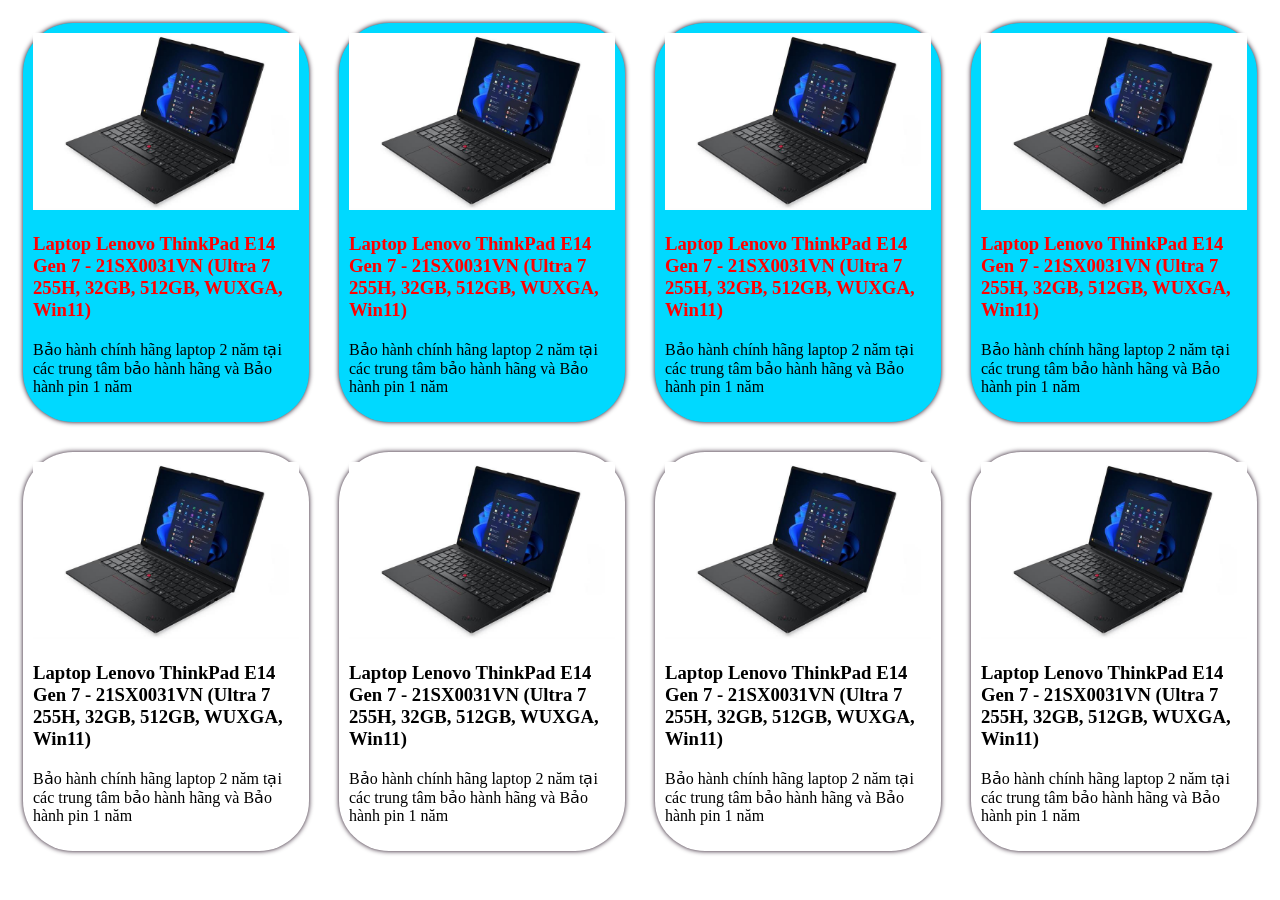
<file: bomodel.html>
<!DOCTYPE html>
<html lang="en">
<head>
    <meta charset="UTF-8">
    <meta name="viewport" content="width=device-width, initial-scale=1.0">
    <title>Document</title>
    <link rel="stylesheet" href="CSS/box.css"/>
</head>
<body>
    <div class="group-x">
    <img src="./imgs/anh may tinh.jpg" />
    <h3>Laptop Lenovo ThinkPad E14 Gen 7 - 21SX0031VN (Ultra 7 255H, 32GB, 512GB, WUXGA, Win11)</h3>
    <p>Bảo hành chính hãng laptop 2 năm tại các trung tâm bảo hành hãng và Bảo hành pin 1 năm</p>
    </div>
    <div class="group-x">
    <img src="./imgs/anh may tinh.jpg" />
    <h3>Laptop Lenovo ThinkPad E14 Gen 7 - 21SX0031VN (Ultra 7 255H, 32GB, 512GB, WUXGA, Win11)</h3>
    <p>Bảo hành chính hãng laptop 2 năm tại các trung tâm bảo hành hãng và Bảo hành pin 1 năm</p>
    </div>
    <div class="group-x">
    <img src="./imgs/anh may tinh.jpg" />
    <h3>Laptop Lenovo ThinkPad E14 Gen 7 - 21SX0031VN (Ultra 7 255H, 32GB, 512GB, WUXGA, Win11)</h3>
    <p>Bảo hành chính hãng laptop 2 năm tại các trung tâm bảo hành hãng và Bảo hành pin 1 năm</p>
    </div>
    <div class="group-x">
    <img src="./imgs/anh may tinh.jpg" />
    <h3>Laptop Lenovo ThinkPad E14 Gen 7 - 21SX0031VN (Ultra 7 255H, 32GB, 512GB, WUXGA, Win11)</h3>
    <p>Bảo hành chính hãng laptop 2 năm tại các trung tâm bảo hành hãng và Bảo hành pin 1 năm</p>
    </div>
    <div>
    <img src="./imgs/anh may tinh.jpg" />
    <h3>Laptop Lenovo ThinkPad E14 Gen 7 - 21SX0031VN (Ultra 7 255H, 32GB, 512GB, WUXGA, Win11)</h3>
    <p>Bảo hành chính hãng laptop 2 năm tại các trung tâm bảo hành hãng và Bảo hành pin 1 năm</p>
    </div>
    <div>
    <img src="./imgs/anh may tinh.jpg" />
    <h3>Laptop Lenovo ThinkPad E14 Gen 7 - 21SX0031VN (Ultra 7 255H, 32GB, 512GB, WUXGA, Win11)</h3>
    <p>Bảo hành chính hãng laptop 2 năm tại các trung tâm bảo hành hãng và Bảo hành pin 1 năm</p>
    </div>
    <div>
    <img src="./imgs/anh may tinh.jpg" />
    <h3>Laptop Lenovo ThinkPad E14 Gen 7 - 21SX0031VN (Ultra 7 255H, 32GB, 512GB, WUXGA, Win11)</h3>
    <p>Bảo hành chính hãng laptop 2 năm tại các trung tâm bảo hành hãng và Bảo hành pin 1 năm</p>
    </div>
    <div>
    <img src="./imgs/anh may tinh.jpg" />
    <h3>Laptop Lenovo ThinkPad E14 Gen 7 - 21SX0031VN (Ultra 7 255H, 32GB, 512GB, WUXGA, Win11)</h3>
    <p>Bảo hành chính hãng laptop 2 năm tại các trung tâm bảo hành hãng và Bảo hành pin 1 năm</p>
    </div>
    </body>
</html>
</file>
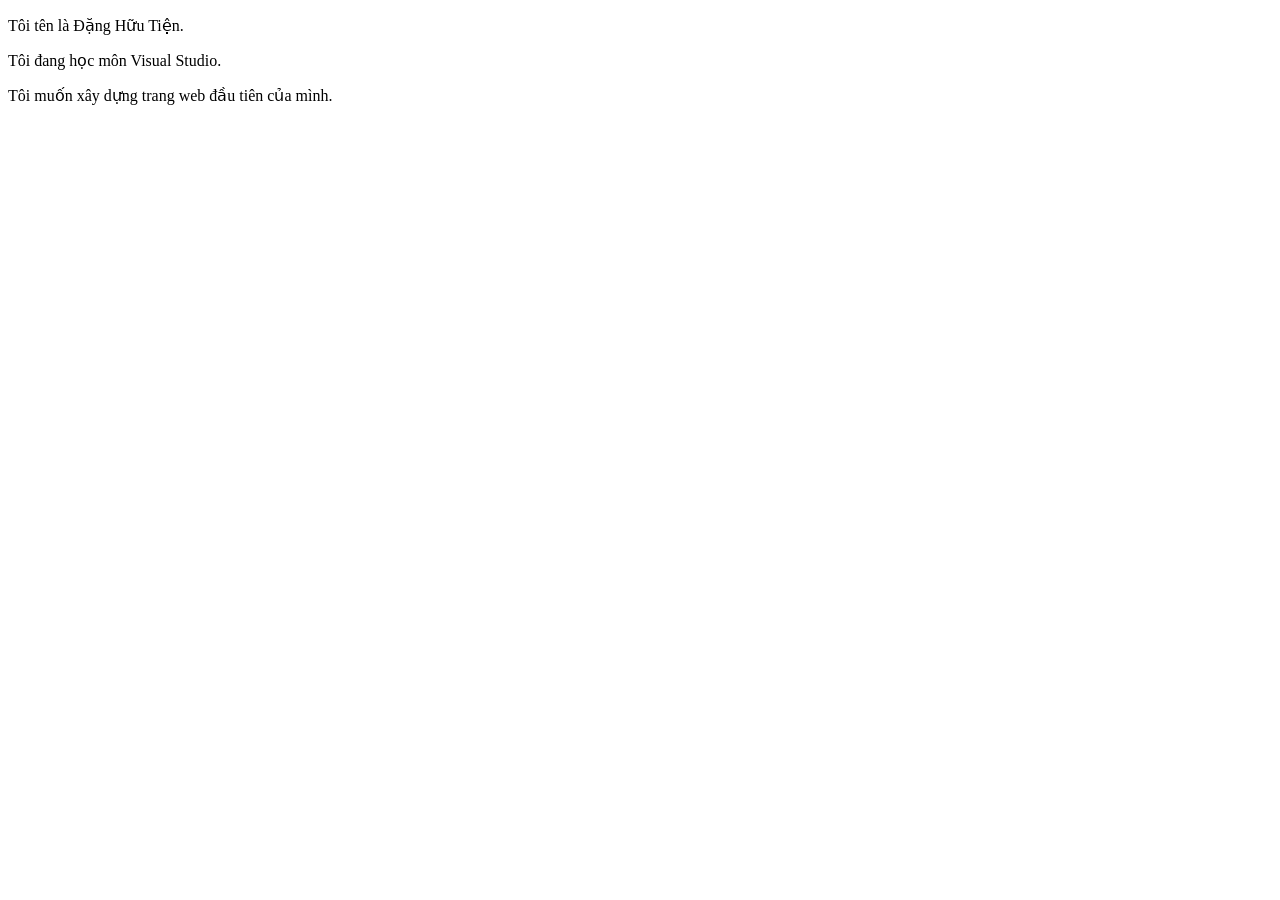
<file: contact.html>
<!DOCTYPE html>
<html lang="en">
<head>
    <meta charset="UTF-8">
    <meta name="viewport" content="width=device-width, initial-scale=1.0">
    <title>Document</title>
</head>
<body>
    <p>Tôi tên là Đặng Hữu Tiện.</p>
    <p>Tôi đang học môn Visual Studio.</p>
    <p>Tôi muốn xây dựng trang web đầu tiên của mình.</p>
</body>
</html>
</file>
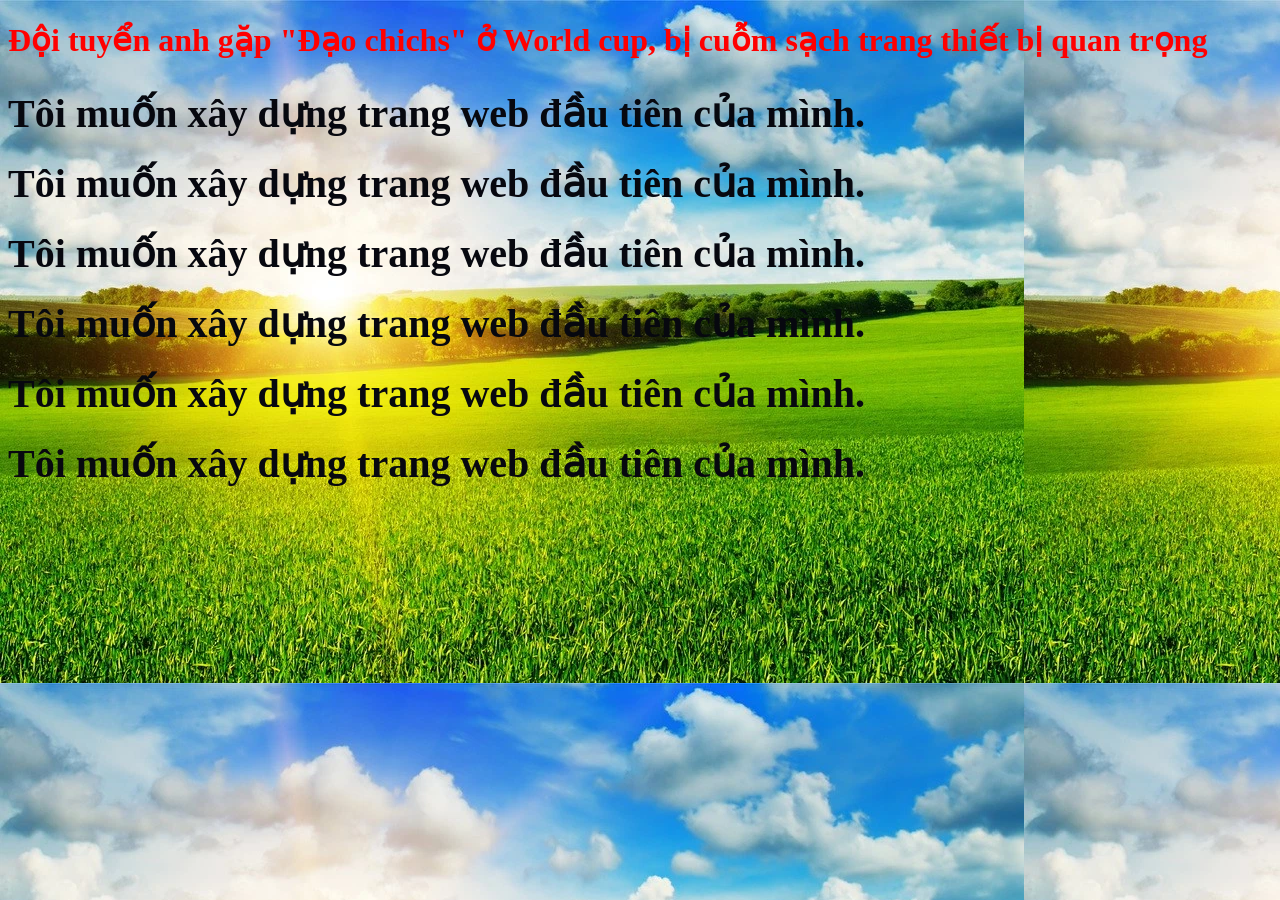
<file: detail.html>
<!DOCTYPE html>
<html lang="en">
<head>
    <meta charset="UTF-8">
    <meta name="viewport" content="width=device-width, initial-scale=1.0">
    <title>Document</title>
    <link rel="preconnect" href="https://fonts.googleapis.com">
    <link rel="preconnect" href="https://fonts.gstatic.com" crossorigin>
    <link href="https://fonts.googleapis.com/css2?family=Black+Ops+One&display=swap" rel="stylesheet">
    <link rel="stylesheet" href="CSS/app.css"/>
</head>
<body>
    <h1 style="color: red">Đội tuyển anh gặp "Đạo chichs" ở World cup, bị cuỗm sạch trang thiết bị quan trọng</h1>
    <p>Tôi muốn xây dựng trang web đầu tiên của mình.</p>
    <p>Tôi muốn xây dựng trang web đầu tiên của mình.</p>
    <p>Tôi muốn xây dựng trang web đầu tiên của mình.</p>
    <p>Tôi muốn xây dựng trang web đầu tiên của mình.</p>
    <p>Tôi muốn xây dựng trang web đầu tiên của mình.</p>
    <p>Tôi muốn xây dựng trang web đầu tiên của mình.</p>
    </body>
</html>
</file>
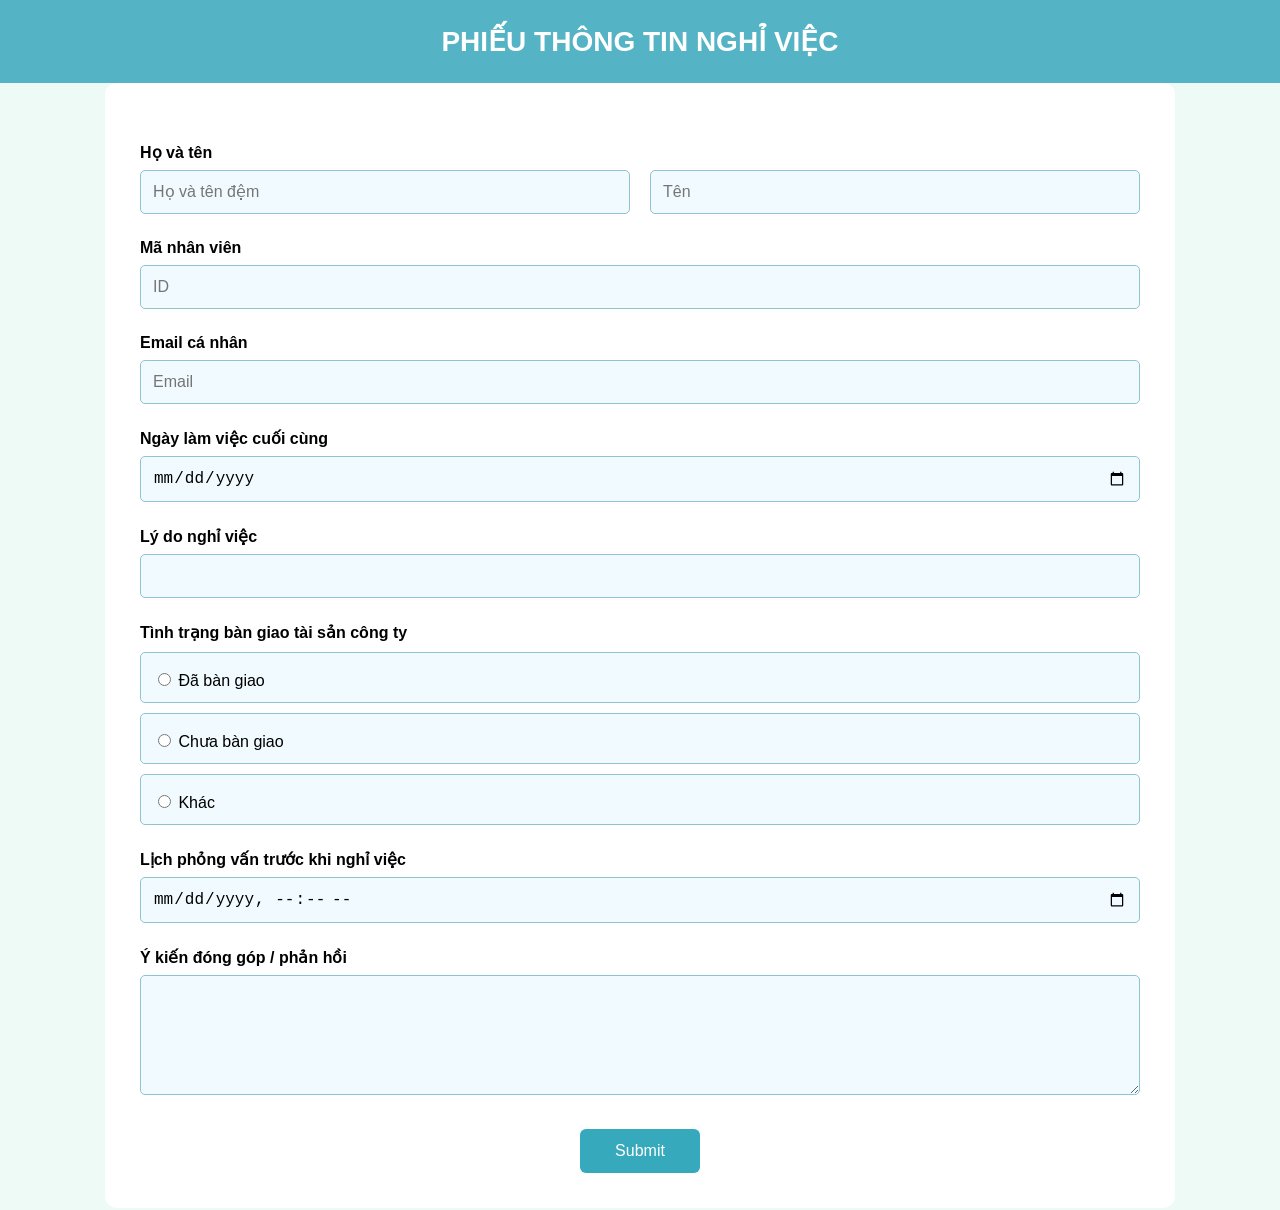
<file: form.html>
<!DOCTYPE html>
<html lang="en">
<head>
    <meta charset="UTF-8">
    <title>Form nhân sự</title>
    <link rel="stylesheet" href="CSS/style.css">
<head>
</body>
    <div class="header">
        PHIẾU THÔNG TIN NGHỈ VIỆC
    </div>
    <div class="form-box">
        <form>
            <label>Họ và tên</label>
            <div class="name-row">
                <div>
                    <input type="text" placeholder="Họ và tên đệm">
                </div>
                <div>
                    <input type="text" placeholder="Tên">
                </div>
            </div>
                <div>
                    <label>Mã nhân viên</label>
                </div>
                <div>
                    <input type="text" placeholder="ID">
                </div> 
                <div>
                    <label>Email cá nhân</label>
                </div>
                <div><input type="email" placeholder="Email">
                </div>
                <div>
                    <label>Ngày làm việc cuối cùng</label>
                </div>
                <div><input type="date" placeholder="dd-MM-yyyy">
                </div>
                <div><label>Lý do nghỉ việc</label>
                </div>
                <div><input type="text"></div>
                <div><label>Tình trạng bàn giao tài sản công ty</label></div>
                <div class="radio-box">
                    <input type="radio" name="property"> Đã bàn giao
                </div>
                <div class="radio-box">
                    <input type="radio" name="property"> Chưa bàn giao
                </div>
                <div class="radio-box">
                    <input type="radio" name="property"> Khác
                </div>
                <div><label>Lịch phỏng vấn trước khi nghỉ việc</label></div>
                <input type="datetime-local">
                <div><label>Ý kiến đóng góp / phản hồi</label></div>
                <textarea></textarea>
            <div class="btn">
                <button type="submit">Submit</button>
            </div>
        </form>
    </div>
</body>
</html>
</file>
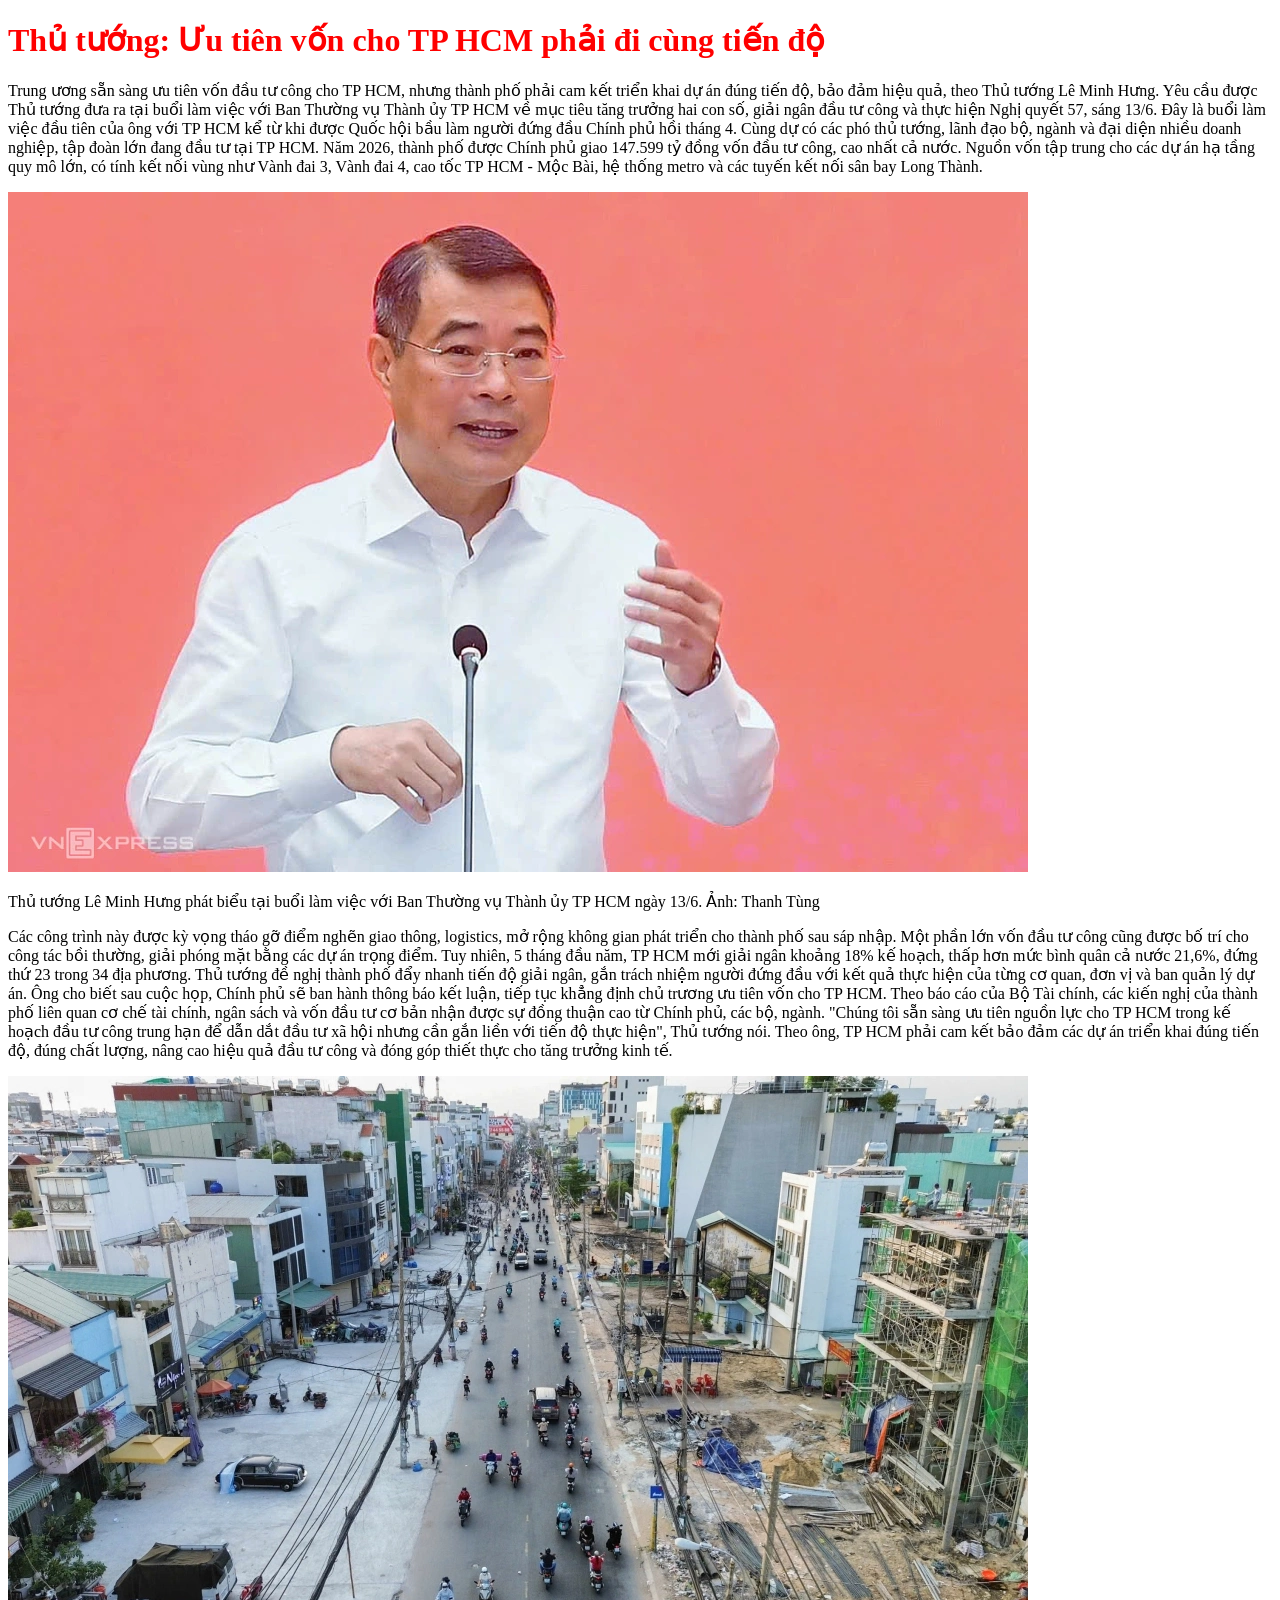
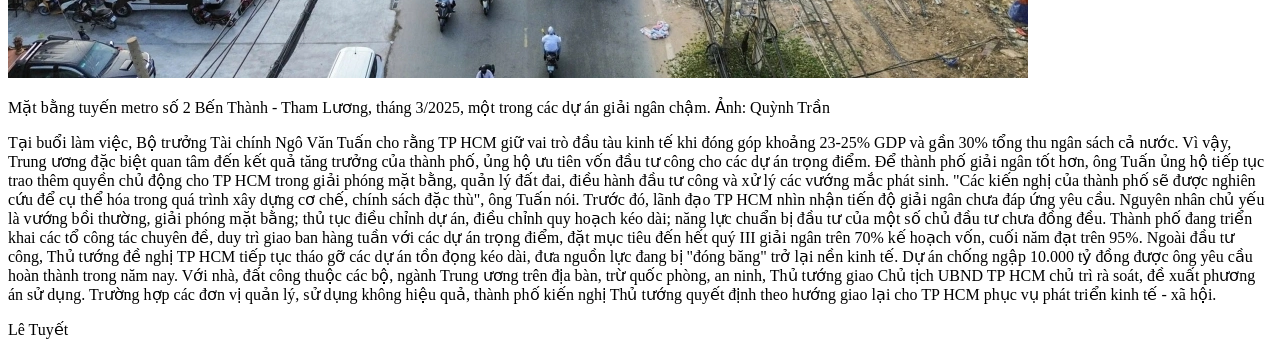
<file: Tienbaitap.html>
<!DOCTYPE html>
<html lang="en">
<head>
    <meta charset="UTF-8">
    <meta name="viewport" content="width=device-width, initial-scale=1.0">
    <title>Document</title>
</head>
<body>
    <p>
       <h1 style="color:red;"> Thủ tướng: Ưu tiên vốn cho TP HCM phải đi cùng tiến độ</h1>
    </p>
    <p>Trung ương sẵn sàng ưu tiên vốn đầu tư công cho TP HCM, nhưng thành phố phải cam kết triển khai dự án đúng tiến độ, bảo đảm hiệu quả, theo Thủ tướng Lê Minh Hưng.
    Yêu cầu được Thủ tướng đưa ra tại buổi làm việc với Ban Thường vụ Thành ủy TP HCM về mục tiêu tăng trưởng hai con số, giải ngân đầu tư công và thực hiện Nghị quyết 57, sáng 13/6. Đây là buổi làm việc đầu tiên của ông với TP HCM kể từ khi được Quốc hội bầu làm người đứng đầu Chính phủ hồi tháng 4.
    Cùng dự có các phó thủ tướng, lãnh đạo bộ, ngành và đại diện nhiều doanh nghiệp, tập đoàn lớn đang đầu tư tại TP HCM.
    Năm 2026, thành phố được Chính phủ giao 147.599 tỷ đồng vốn đầu tư công, cao nhất cả nước. Nguồn vốn tập trung cho các dự án hạ tầng quy mô lớn, có tính kết nối vùng như Vành đai 3, Vành đai 4, cao tốc TP HCM - Mộc Bài, hệ thống metro và các tuyến kết nối sân bay Long Thành.
    </p>
    <img src="./imgs/anh thu tuong Hung.webp" />
    <p>Thủ tướng Lê Minh Hưng phát biểu tại buổi làm việc với Ban Thường vụ Thành ủy TP HCM ngày 13/6. Ảnh: Thanh Tùng
    </p>
    <p>Các công trình này được kỳ vọng tháo gỡ điểm nghẽn giao thông, logistics, mở rộng không gian phát triển cho thành phố sau sáp nhập. Một phần lớn vốn đầu tư công cũng được bố trí cho công tác bồi thường, giải phóng mặt bằng các dự án trọng điểm.
    Tuy nhiên, 5 tháng đầu năm, TP HCM mới giải ngân khoảng 18% kế hoạch, thấp hơn mức bình quân cả nước 21,6%, đứng thứ 23 trong 34 địa phương.
    Thủ tướng đề nghị thành phố đẩy nhanh tiến độ giải ngân, gắn trách nhiệm người đứng đầu với kết quả thực hiện của từng cơ quan, đơn vị và ban quản lý dự án.
    Ông cho biết sau cuộc họp, Chính phủ sẽ ban hành thông báo kết luận, tiếp tục khẳng định chủ trương ưu tiên vốn cho TP HCM. Theo báo cáo của Bộ Tài chính, các kiến nghị của thành phố liên quan cơ chế tài chính, ngân sách và vốn đầu tư cơ bản nhận được sự đồng thuận cao từ Chính phủ, các bộ, ngành.
    "Chúng tôi sẵn sàng ưu tiên nguồn lực cho TP HCM trong kế hoạch đầu tư công trung hạn để dẫn dắt đầu tư xã hội nhưng cần gắn liền với tiến độ thực hiện", Thủ tướng nói.
Theo ông, TP HCM phải cam kết bảo đảm các dự án triển khai đúng tiến độ, đúng chất lượng, nâng cao hiệu quả đầu tư công và đóng góp thiết thực cho tăng trưởng kinh tế.
    </p>
    <img src="./imgs/anh khu do thi.webp" />
    <p>Mặt bằng tuyến metro số 2 Bến Thành - Tham Lương, tháng 3/2025, một trong các dự án giải ngân chậm. Ảnh: Quỳnh Trần
    </p>
    <p>Tại buổi làm việc, Bộ trưởng Tài chính Ngô Văn Tuấn cho rằng TP HCM giữ vai trò đầu tàu kinh tế khi đóng góp khoảng 23-25% GDP và gần 30% tổng thu ngân sách cả nước. Vì vậy, Trung ương đặc biệt quan tâm đến kết quả tăng trưởng của thành phố, ủng hộ ưu tiên vốn đầu tư công cho các dự án trọng điểm.
    Để thành phố giải ngân tốt hơn, ông Tuấn ủng hộ tiếp tục trao thêm quyền chủ động cho TP HCM trong giải phóng mặt bằng, quản lý đất đai, điều hành đầu tư công và xử lý các vướng mắc phát sinh.
"Các kiến nghị của thành phố sẽ được nghiên cứu để cụ thể hóa trong quá trình xây dựng cơ chế, chính sách đặc thù", ông Tuấn nói.
    Trước đó, lãnh đạo TP HCM nhìn nhận tiến độ giải ngân chưa đáp ứng yêu cầu. Nguyên nhân chủ yếu là vướng bồi thường, giải phóng mặt bằng; thủ tục điều chỉnh dự án, điều chỉnh quy hoạch kéo dài; năng lực chuẩn bị đầu tư của một số chủ đầu tư chưa đồng đều.
    Thành phố đang triển khai các tổ công tác chuyên đề, duy trì giao ban hàng tuần với các dự án trọng điểm, đặt mục tiêu đến hết quý III giải ngân trên 70% kế hoạch vốn, cuối năm đạt trên 95%.
    Ngoài đầu tư công, Thủ tướng đề nghị TP HCM tiếp tục tháo gỡ các dự án tồn đọng kéo dài, đưa nguồn lực đang bị "đóng băng" trở lại nền kinh tế. Dự án chống ngập 10.000 tỷ đồng được ông yêu cầu hoàn thành trong năm nay.
    Với nhà, đất công thuộc các bộ, ngành Trung ương trên địa bàn, trừ quốc phòng, an ninh, Thủ tướng giao Chủ tịch UBND TP HCM chủ trì rà soát, đề xuất phương án sử dụng. Trường hợp các đơn vị quản lý, sử dụng không hiệu quả, thành phố kiến nghị Thủ tướng quyết định theo hướng giao lại cho TP HCM phục vụ phát triển kinh tế - xã hội.
    </p>
    <p>Lê Tuyết
    </p>
</body>
</html>
</file>
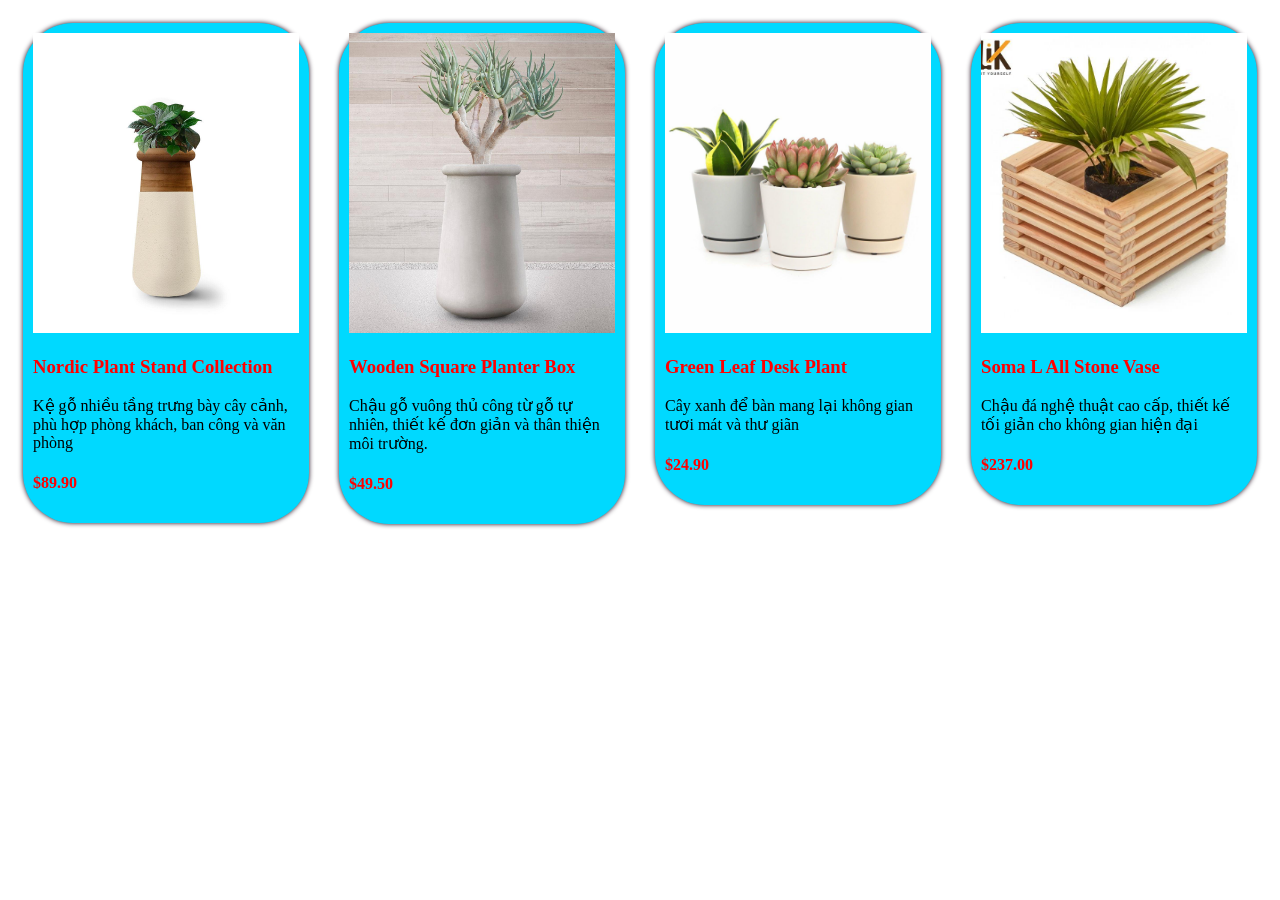
<file: Tienbaitap1606.html>
<!DOCTYPE html>
<html lang="en">
<head>
    <meta charset="UTF-8">
    <meta name="viewport" content="width=device-width, initial-scale=1.0">
    <title>Document</title>
    <link rel="stylesheet" href="CSS/tox.css"/>
</head>
<body>
    <div class="group-x">
    <img src="./imgs/anh 1.jpg" />
    <h3>Nordic Plant Stand Collection</h3>
    <p>Kệ gỗ nhiều tầng trưng bày cây cảnh, phù hợp phòng khách, ban công và văn phòng</p>
    <h4>$89.90</h4>
    </div>
    <div class="group-x">
    <img src="./imgs/anh 2.jpg" />
    <h3>Wooden Square Planter Box</h3>
    <p>Chậu gỗ vuông thủ công từ gỗ tự nhiên, thiết kế đơn giản và thân thiện môi trường.</p>
    <h4>$49.50</h4>
    </div>
    </div>
    <div class="group-x">
    <img src="./imgs/anh 4.jpg" />
    <h3>Green Leaf Desk Plant</h3>
    <p>Cây xanh để bàn mang lại không gian tươi mát và thư giãn</p>
    <h4>$24.90</h4>
    </div>
    <div class="group-x">
    <img src="./imgs/anh 5.jpg" />
    <h3>Soma L All Stone Vase</h3>
    <p>Chậu đá nghệ thuật cao cấp, thiết kế tối giản cho không gian hiện đại</p>
    <h4>$237.00</h4>
    </div>
   </body>
</html>
</file>
<file: CSS/box.css>
img{
    max-width: 100%;
}
div{
    width: calc(25% - 30px);
    /*height: 300px;*/
    float:left;
    margin:15px;
    /* boder: 1px solid red; */
    padding: 10px;
    box-sizing: border-box;
    box-shadow: 0px 0px 5px rgb(26, 7, 25);
    border-radius: 50px;
    transform:all 300ms;
}
div:hover{
    background-color: rgb(42, 121, 108);
    /* transform:rotate(90deg); */
    transform: scale(1.15);
    /* transform: translate(100px, 200px); */
}
.group-x{
    background-color: rgb(0, 217, 255);
}
.group-x h3{
    color:rgb(255, 0, 0);
}
</file>
<file: CSS/app.css>
body{
    background-color: pink;
    background-image: url("../imgs/anh nen dep.webp");
}
p{
    color: rgb(0, 26, 255);
    font-size: 40px;
    line-height: 30px;
    font-family: 'Times New Roman', Times, serif;
    text-align: justify;/*center left right justify*/
    font-weight: bold;/*100 200 300 400(narmal) 500 600 700(bold) 800*/
    text-decoration: none; /*overline line-through underline*/
    text-transform: none;/*uppercase lowercase capitalize*/
}
p{
    color: rgb(7, 8, 15);
    font-size: 40px;
    line-height: 30px;
    font-family: 'Times New Roman', Times, serif;
    text-align: justify;/*center left right justify*/
    font-weight: narmal;/*100 200 300 400(narmal) 500 600 700(bold) 800*/
}
</file>
<file: CSS/style.css>
body{
    margin:0;
    font-family:Arial, sans-serif;
    background-color:#eefaf6;
}
.header{
    background-color:#54b3c4;
    color:white;
    text-align:center;
    padding:25px;
    font-size:28px;
    font-weight:bold;
}
.form-box{
    width:90%;
    max-width: 1000px;
    margin:auto;
    background:white;
    padding:35px;
    border-radius:12px;
    box-shadow:0 0 10px #cc;
}
label{
    display:block;
    margin-top:25px;
    font-weight:bold;
}
input, textarea{
    width:100%;
    padding:12px;
    margin-top:8px;
    border:1px solid #8fc3d0;
    border-radius:5px;
    background-color:#f1fbff;
    box-sizing:border-box;
    font-size:16px;
}
.radio-box{
    border:1px solid #8fc3d0;
    background-color:#f1fbff;
    padding:12px;
    margin-top:10px;
    border-radius:5px;
}
.radio-box input{
    width:auto;
}
textarea{
    height:120px;
}
.btn{
    text-align:center;
    margin-top:30px;
}
button{
    background-color:#36a9bd;
    color:white;
    border:none;
    padding:13px 35px;
    border-radius:6px;
    cursor:pointer;
    font-size:16px;
}
button:hover{
    background-color:#218fa2;
}
.name-row{
    display:flex;
    gap:20px;
}

.name-row div{
    flex:1;
}
</file>
<file: CSS/tox.css>
img{
    width:100%;
    height:300px;
    object-fit:cover;
}
div{
    width: calc(25% - 30px);
    /*height: 300px;*/
    float:left;
    margin:15px;
    /* boder: 1px solid red; */
    padding: 10px;
    box-sizing: border-box;
    box-shadow: 0px 0px 5px rgb(26, 7, 25);
    border-radius: 50px;
    transform:all 300ms;
}
div:hover{
    background-color: rgb(42, 121, 108);
    /* transform:rotate(90deg); */
    transform: scale(1.15);
    /* transform: translate(100px, 200px); */
}
.group-x{
    background-color: rgb(0, 217, 255);
}
.group-x h3{
    color:rgb(255, 0, 0);
}
.group-x h4{
    color:rgb(255, 0, 0);
}
</file>
